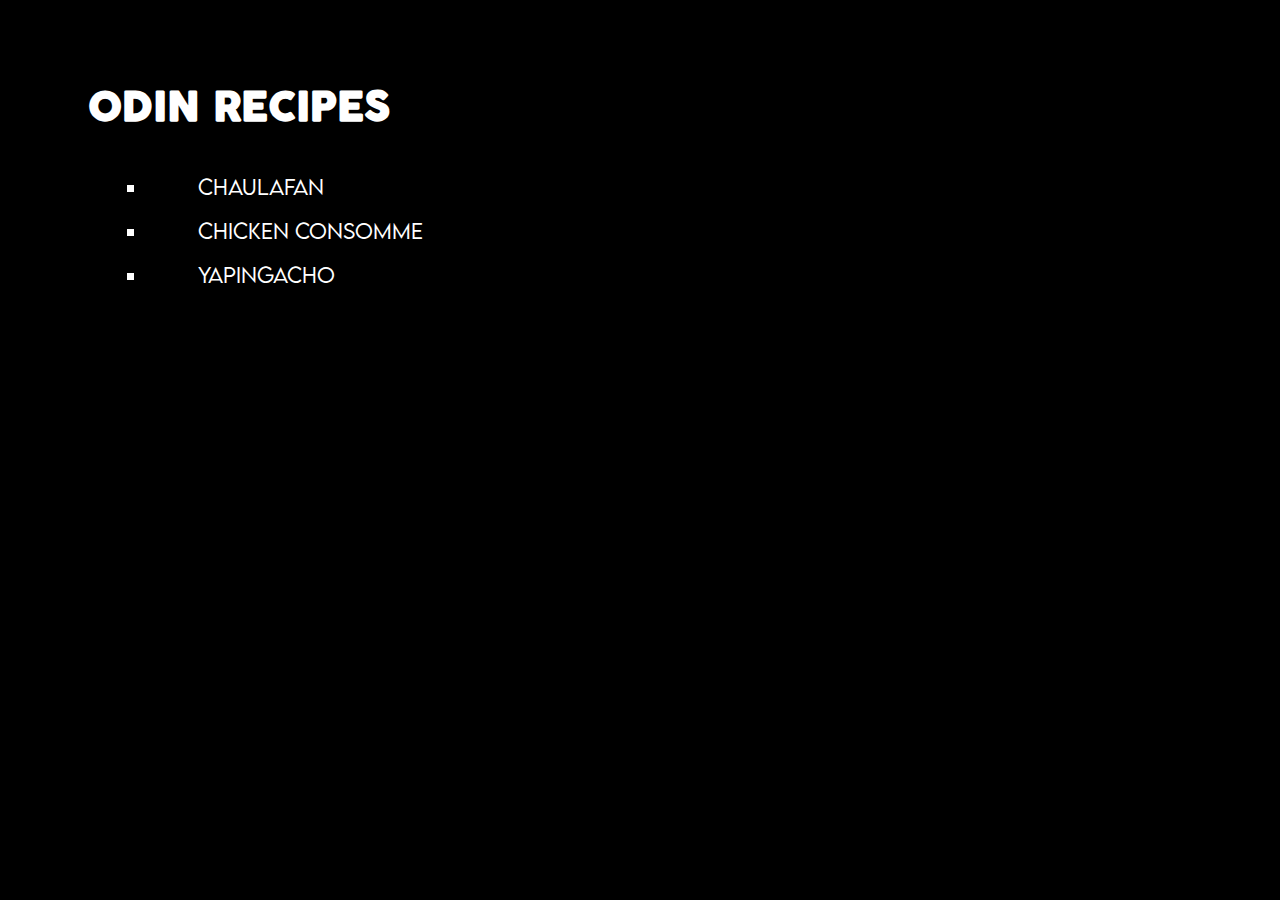
<file: index.html>
<!DOCTYPE html>
<html lang="en">

<head>
    <meta charset="UTF-8">
    <title>Recetas</title>
    <link rel="stylesheet" href="style.css">
</head>

<body>
    <h1 class="title">ODIN RECIPES</h1>
    <div class="recipe_list">
        <ul>
            <li><a href="recipes/chaulafan.html">Chaulafan</a></li>
            <li><a href="recipes/consome_pollo.html">Chicken Consomme</a></li>
            <li><a href="recipes/yapingacho.html">Yapingacho</a></li>
        </ul>
    </div>
</body>




</html>
</file>
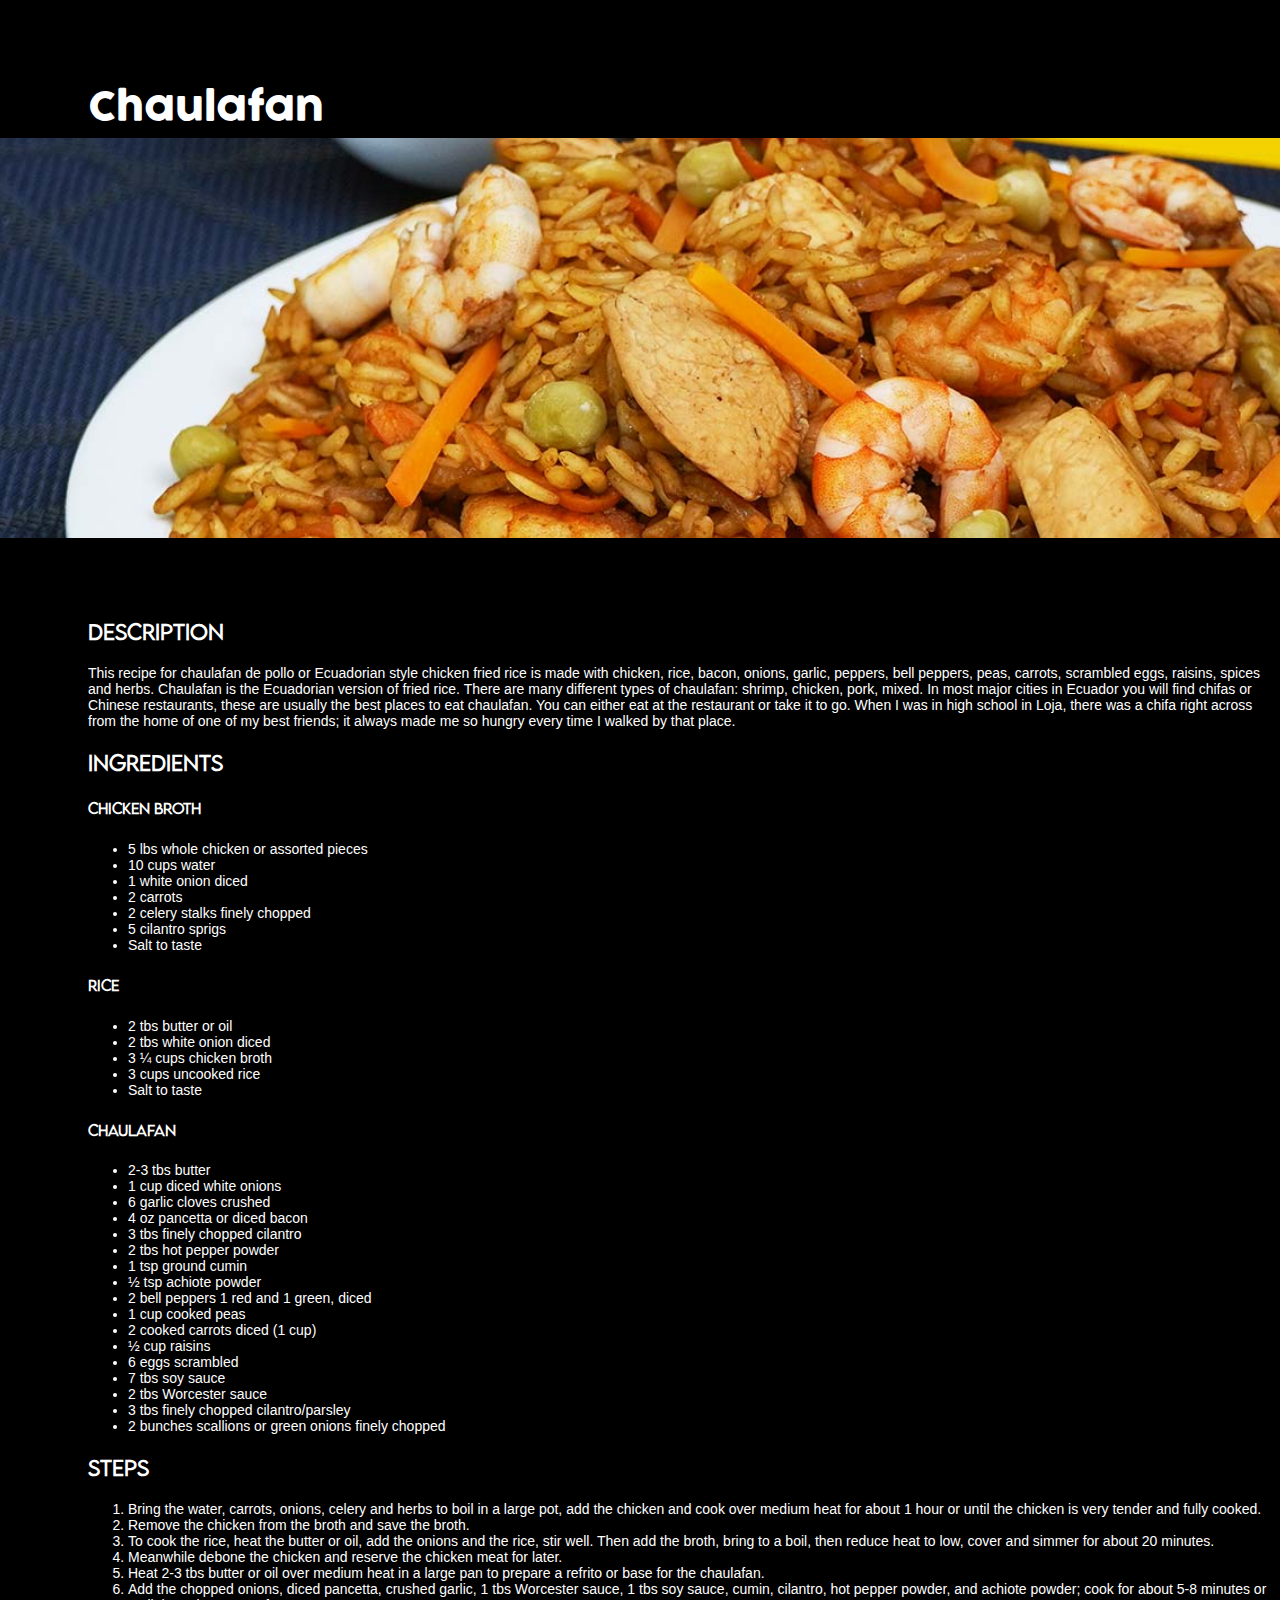
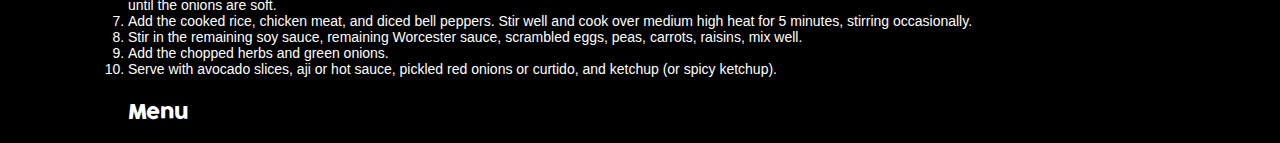
<file: recipes/chaulafan.html>
<!DOCTYPE html>
<html lang="en">

<head>
    <meta charset="UTF-8">
    <title>Chaulafan</title>
    <link rel="stylesheet" href="../style_recipes.css">
</head>

<body>
    <div class="title">Chaulafan</div>

    <img class="title_image" src="../img/chaulafan.jpg" alt="A delicious Chaulafan">
    <div class = "text">
        <div >
            <h3>Description</h3>
            This recipe for chaulafan de pollo or Ecuadorian style chicken fried rice is made with chicken, rice, 
            bacon, onions, garlic, peppers, bell peppers, peas, carrots, scrambled eggs, raisins, spices and herbs. 
            Chaulafan is the Ecuadorian version of fried rice. There are many different types of chaulafan: shrimp, 
            chicken, pork, mixed. In most major cities in Ecuador you will find chifas or Chinese restaurants, these 
            are usually the best places to eat chaulafan. You can either eat at the restaurant or take it to go. When 
            I was in high school in Loja, there was a chifa right across from the home of one of my best friends; it 
            always made me so hungry every time I walked by that place.
        </div>

        <div>
            <h3>Ingredients</h3>
        
            <h5>Chicken broth</h5>

            <ul>

                <li>5 lbs whole chicken or assorted pieces</li>
                <li>10 cups water</li>
                <li>1 white onion diced</li>
                <li>2 carrots</li>
                <li>2 celery stalks finely chopped</li>
                <li>5 cilantro sprigs</li>
                <li>Salt to taste</li>

            </ul>
        </div>

        <div>
            <h5>Rice</h5>

            <ul>

                <li>2 tbs butter or oil</li>
                <li>2 tbs white onion diced</li>
                <li>3 ¼ cups chicken broth</li>
                <li>3 cups uncooked rice</li>
                <li>Salt to taste</li>

            </ul>
        </div>

        <div>
            <h5>Chaulafan</h5>

            <ul>

                <li>2-3 tbs butter</li>
                <li>1 cup diced white onions</li>
                <li>6 garlic cloves crushed</li>
                <li>4 oz pancetta or diced bacon</li>
                <li>3 tbs finely chopped cilantro</li>
                <li>2 tbs hot pepper powder</li>
                <li>1 tsp ground cumin</li>
                <li>½ tsp achiote powder</li>
                <li>2 bell peppers 1 red and 1 green, diced</li>
                <li>1 cup cooked peas</li>
                <li>2 cooked carrots diced (1 cup)</li>
                <li>½ cup raisins</li>
                <li>6 eggs scrambled</li>
                <li>7 tbs soy sauce</li>
                <li>2 tbs Worcester sauce</li>
                <li>3 tbs finely chopped cilantro/parsley</li>
                <li>2 bunches scallions or green onions finely chopped</li>

            </ul>
        </div>

        <div>
            <h3>Steps</h3>
            
            <ol>

                <li>Bring the water, carrots, onions, celery and herbs to boil in a large pot, add the chicken and cook over medium heat for about 1 hour or until the chicken is very tender and fully cooked.</li>
                <li>Remove the chicken from the broth and save the broth.</li>
                <li>To cook the rice, heat the butter or oil, add the onions and the rice, stir well. Then add the broth, bring to a boil, then reduce heat to low, cover and simmer for about 20 minutes.</li>
                <li>Meanwhile debone the chicken and reserve the chicken meat for later.</li>
                <li>Heat 2-3 tbs butter or oil over medium heat in a large pan to prepare a refrito or base for the chaulafan.</li>
                <li>Add the chopped onions, diced pancetta, crushed garlic, 1 tbs Worcester sauce, 1 tbs soy sauce, cumin, cilantro, hot pepper powder, and achiote powder; cook for about 5-8 minutes or until the onions are soft.</li>
                <li>Add the cooked rice, chicken meat, and diced bell peppers. Stir well and cook over medium high heat for 5 minutes, stirring occasionally.</li>
                <li>Stir in the remaining soy sauce, remaining Worcester sauce, scrambled eggs, peas, carrots, raisins, mix well.</li>
                <li>Add the chopped herbs and green onions.</li>
                <li>Serve with avocado slices, aji or hot sauce, pickled red onions or curtido, and ketchup (or spicy ketchup).</li>

            </ol>
        </div>
    </div>    
    <a href="../index.html">Menu</a>
</body>




</html>
</file>
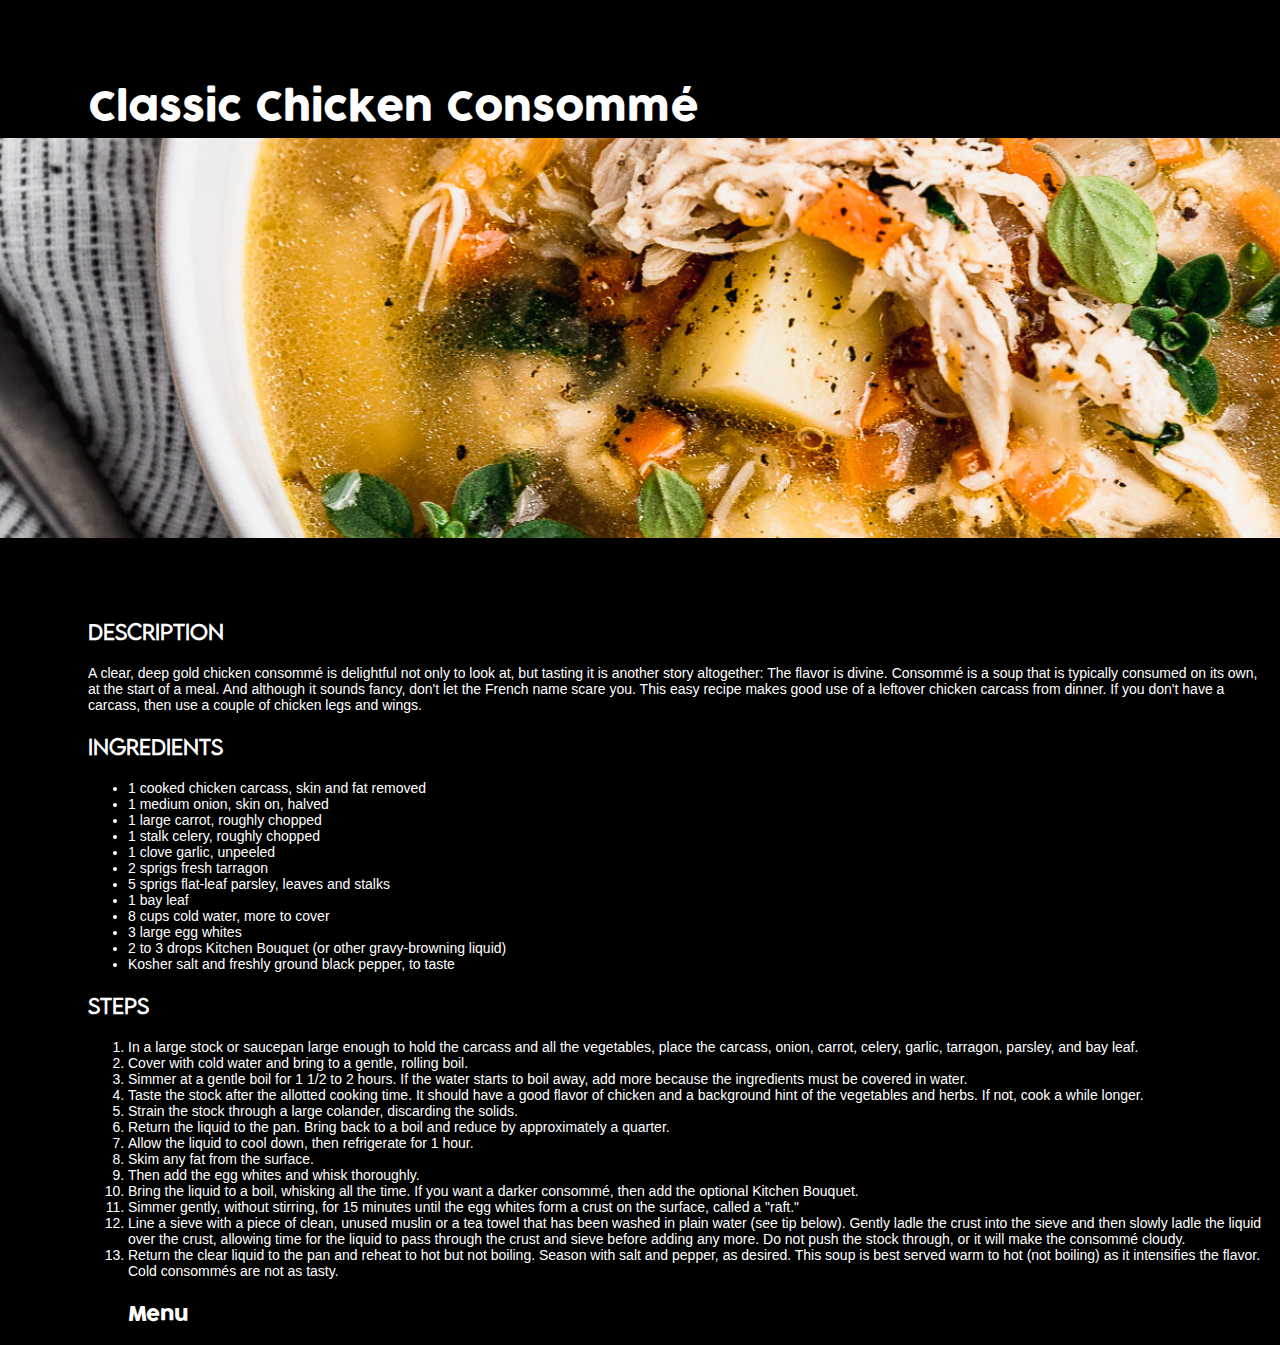
<file: recipes/consome_pollo.html>
<!DOCTYPE html>
<html lang="en">

<head>
    <meta charset="UTF-8">
    <title>Chicken Consomme</title>
    <link rel="stylesheet" href="../style_recipes.css">
</head>

<body>
    <div class="title">Classic Chicken Consommé</div>

    <img class="title_image" src="../img/consome.jpg" alt="A appetizing Chicken Consome">
    <div class = "text">
        <div >
            <h3>Description</h3>
            A clear, deep gold chicken ​consommé is delightful not only to look at, but tasting it is another story altogether: 
            The flavor is divine. Consommé is a soup that is typically consumed on its own, at the start of a meal. And although 
            it sounds fancy, don't let the French name scare you. This easy recipe makes good use of a leftover chicken carcass 
            from dinner. If you don't have a carcass, then use a couple of chicken legs and wings.
        </div>

        <div>
            <h3>Ingredients</h3>

            <ul>
                <li>1 cooked chicken carcass, skin and fat removed</li>
                <li>1 medium onion, skin on, halved</li>
                <li>1 large carrot, roughly chopped</li>
                <li>1 stalk celery, roughly chopped</li>
                <li>1 clove garlic, unpeeled</li>
                <li>2 sprigs fresh tarragon</li>
                <li>5 sprigs flat-leaf parsley, leaves and stalks</li>
                <li>1 bay leaf</li>
                <li>8 cups cold water, more to cover</li>
                <li>3 large egg whites</li>
                <li>2 to 3 drops Kitchen Bouquet (or other gravy-browning liquid)</li>
                <li>Kosher salt and freshly ground black pepper, to taste</li>
            </ul>
        </div>

        <div>
            <h3>Steps</h3>
            
            <ol>
                <li>In a large stock or saucepan large enough to hold the carcass and all the vegetables, place the carcass, onion, carrot, celery, garlic, tarragon, parsley, and bay leaf.</li>
                <li>Cover with cold water and bring to a gentle, rolling boil.</li>
                <li>Simmer at a gentle boil for 1 1/2 to 2 hours. If the water starts to boil away, add more because the ingredients must be covered in water.</li>
                <li>Taste the stock after the allotted cooking time. It should have a good flavor of chicken and a background hint of the vegetables and herbs. If not, cook a while longer.</li>
                <li>Strain the stock through a large colander, discarding the solids.</li>
                <li>Return the liquid to the pan. Bring back to a boil and reduce by approximately a quarter.</li>
                <li>Allow the liquid to cool down, then refrigerate for 1 hour.</li>
                <li>Skim any fat from the surface. </li>
                <li>Then add the egg whites and whisk thoroughly.</li>
                <li>Bring the liquid to a boil, whisking all the time. If you want a darker consommé, then add the optional Kitchen Bouquet.</li>
                <li>Simmer gently, without stirring, for 15 minutes until the egg whites form a crust on the surface, called a "raft."</li>
                <li>Line a sieve with a piece of clean, unused muslin or a tea towel that has been washed in plain water (see tip below). Gently ladle the crust into the sieve and then slowly ladle the liquid over the crust, allowing time for the liquid to pass through the crust and sieve before adding any more. Do not push the stock through, or it will make the consommé cloudy.</li>
                <li>Return the clear liquid to the pan and reheat to hot but not boiling. Season with salt and pepper, as desired. This soup is best served warm to hot (not boiling) as it intensifies the flavor. Cold consommés are not as tasty.</li>



            </ol>
        </div>

    </div>
    <a href="../index.html">Menu</a>
</body>




</html>
</file>
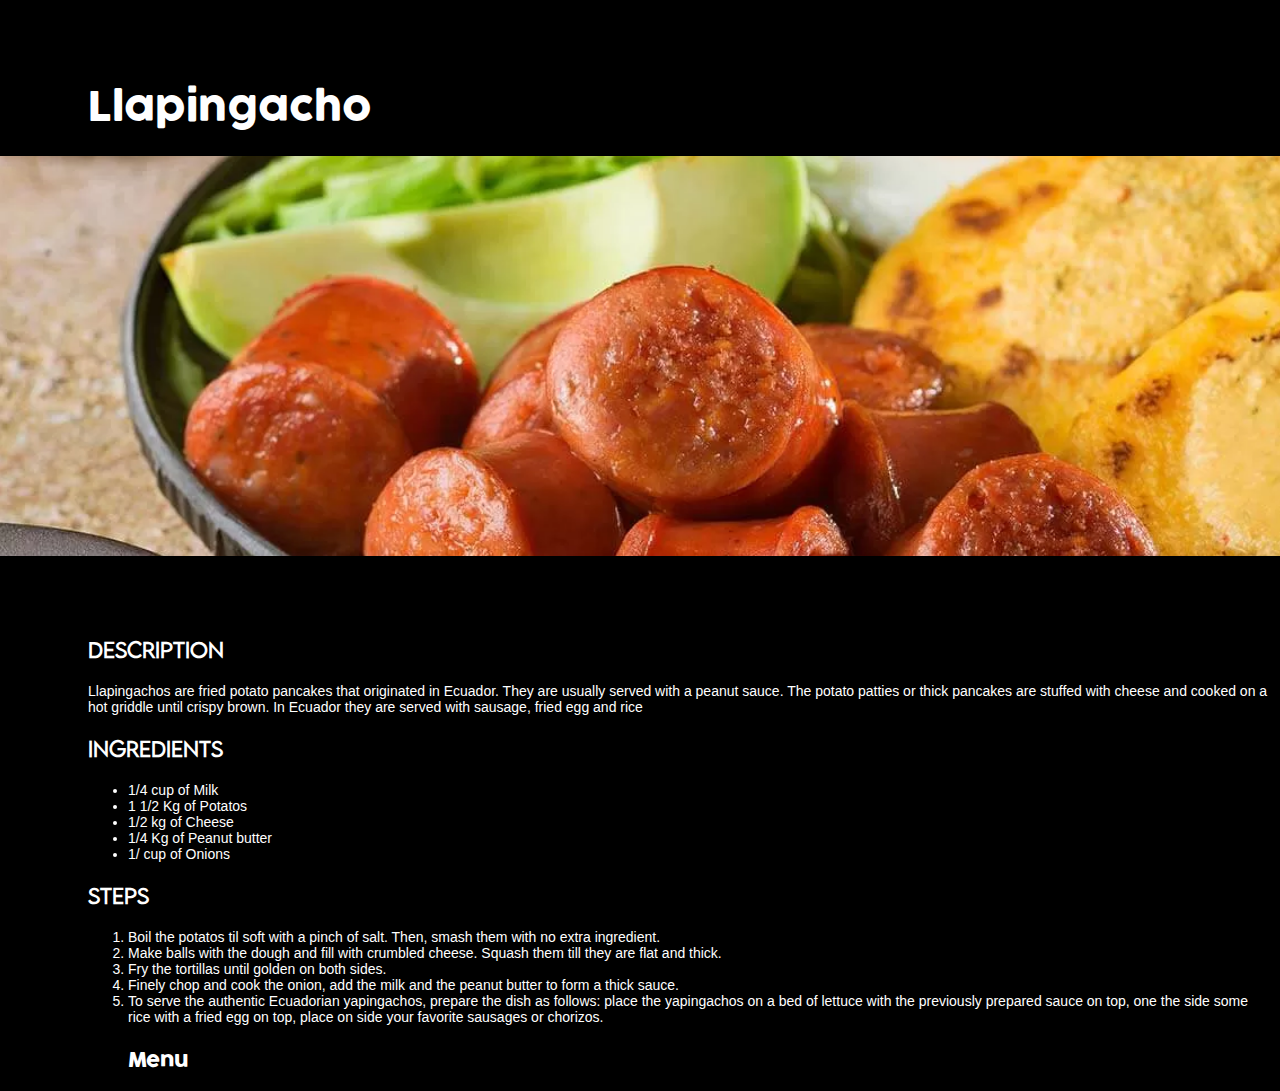
<file: recipes/yapingacho.html>
<!DOCTYPE html>
<html lang="en">

<head>
    <meta charset="UTF-8">
    <title>Llapingacho</title>
    <link rel="stylesheet" href="../style_recipes.css">
</head>

<body>
    <div class="title">Llapingacho</div>
    
    <<img class="title_image" src="../img/llapingacho.webp" alt="A delicious Llapingacho">
    <div class = "text">
        <div >
            <h3>Description</h3>
            Llapingachos are fried potato pancakes that originated in Ecuador. They are usually served with a peanut sauce. 
            The potato patties or thick pancakes are stuffed with cheese and cooked on a hot griddle until crispy brown.

            In Ecuador they are served with sausage, fried egg and rice
        </div>

        <div>
            <h3>Ingredients</h3>
            <ul>
                <li>1/4 cup of Milk</li>
                <li>1 1/2 Kg of Potatos</li>
                <li>1/2 kg of Cheese</li>
                <li>1/4 Kg of Peanut butter</li>
                <li>1/ cup of Onions</li>
            </ul>
        </div>

        <div>
            <h3>Steps</h3>
            
            <ol>
                <li>Boil the potatos til soft with a pinch of salt. Then, smash them with no extra ingredient.</li>
                <li>Make balls with the dough and fill with crumbled cheese. Squash them till they are flat and thick.</li>
                <li>Fry the tortillas until golden on both sides.</li>
                <li>Finely chop and cook the onion, add the milk and the peanut butter to form a thick sauce.</li>
                <li>To serve the authentic Ecuadorian yapingachos, prepare the dish as follows: place the yapingachos on a bed of lettuce with the previously prepared sauce on top, one the side some rice with a fried egg on top, place on side your favorite sausages or chorizos.</li>



            </ol>
        </div>

    </div>

    <a href="../index.html">Menu</a>
</body>




</html>
</file>
<file: style.css>
@font-face {
    font-family: 'Cocogoose';
    src: url('fonts/cocogoose/Cocogoose.ttf') format('truetype');
}    

@font-face {    
    font-family: 'LemonMilk';
    src: url('fonts/lemonmilk/LEMONMILK-Light.otf') format('opentype'); 
}

.title{
    color: white;
    font-size: 40px;
    font-family: 'Cocogoose';
    
    margin-top: 80px;
    margin-left: 80px;
}

.recipe_list{
    color: white;
    font-size: 20px;
    line-height: 220%;
    margin-left: 120px;
    
}

ul{
    padding-left: 20px;
    list-style: square;
    list-style-position: outside;
    font-family: 'LemonMilk';
}

li{
    padding-left: 50px;
}


a{
    color: white;
    text-decoration: none;
}

a:hover{
    color:rgb(255, 255, 169);
    text-decoration: none;
}

body{
    background-color: black;
}
</file>
<file: style_recipes.css>
@font-face {
    font-family: 'Cocogoose';
    src: url('fonts/cocogoose/Cocogoose.ttf') format('truetype');
}    

@font-face {    
    font-family: 'LemonMilk';
    src: url('fonts/lemonmilk/LEMONMILK-Light.otf') format('opentype'); 
}

body{
    background-color:black;
}

.title{
    color: white;
    font-size: 40px;
    font-family: 'Cocogoose';
    
    margin-top: 80px;
    margin-left: 80px;
}

.text{
    color: white;
    font-size: 14px;
    font-family:'Segoe UI', Tahoma, Geneva, Verdana, sans-serif;
    margin-top: 80px;
    margin-left: 80px;
}

.title_image{
    display: block;
    margin-left: -10px;
    width: 50%;
    width: 1692px;
    height: 400px;
    object-fit: cover;
    z-index: -1;
    position:relative;
    border-top: 20px;
    border-bottom: 20px;
    border-color: white;

}

a{
    color: white;
    text-decoration: none;
    font-size: 20px;
    line-height: 220%;
    margin-left: 120px;
    font-family: 'Cocogoose';
}

a:hover{
    color:rgb(255, 255, 169);
    text-decoration: none;
}
h3{
    font-family: 'LemonMilk';
    font-size: 20px;
}

h5{
    font-family: 'LemonMilk';
    font-size: 14px;
}
</file>
